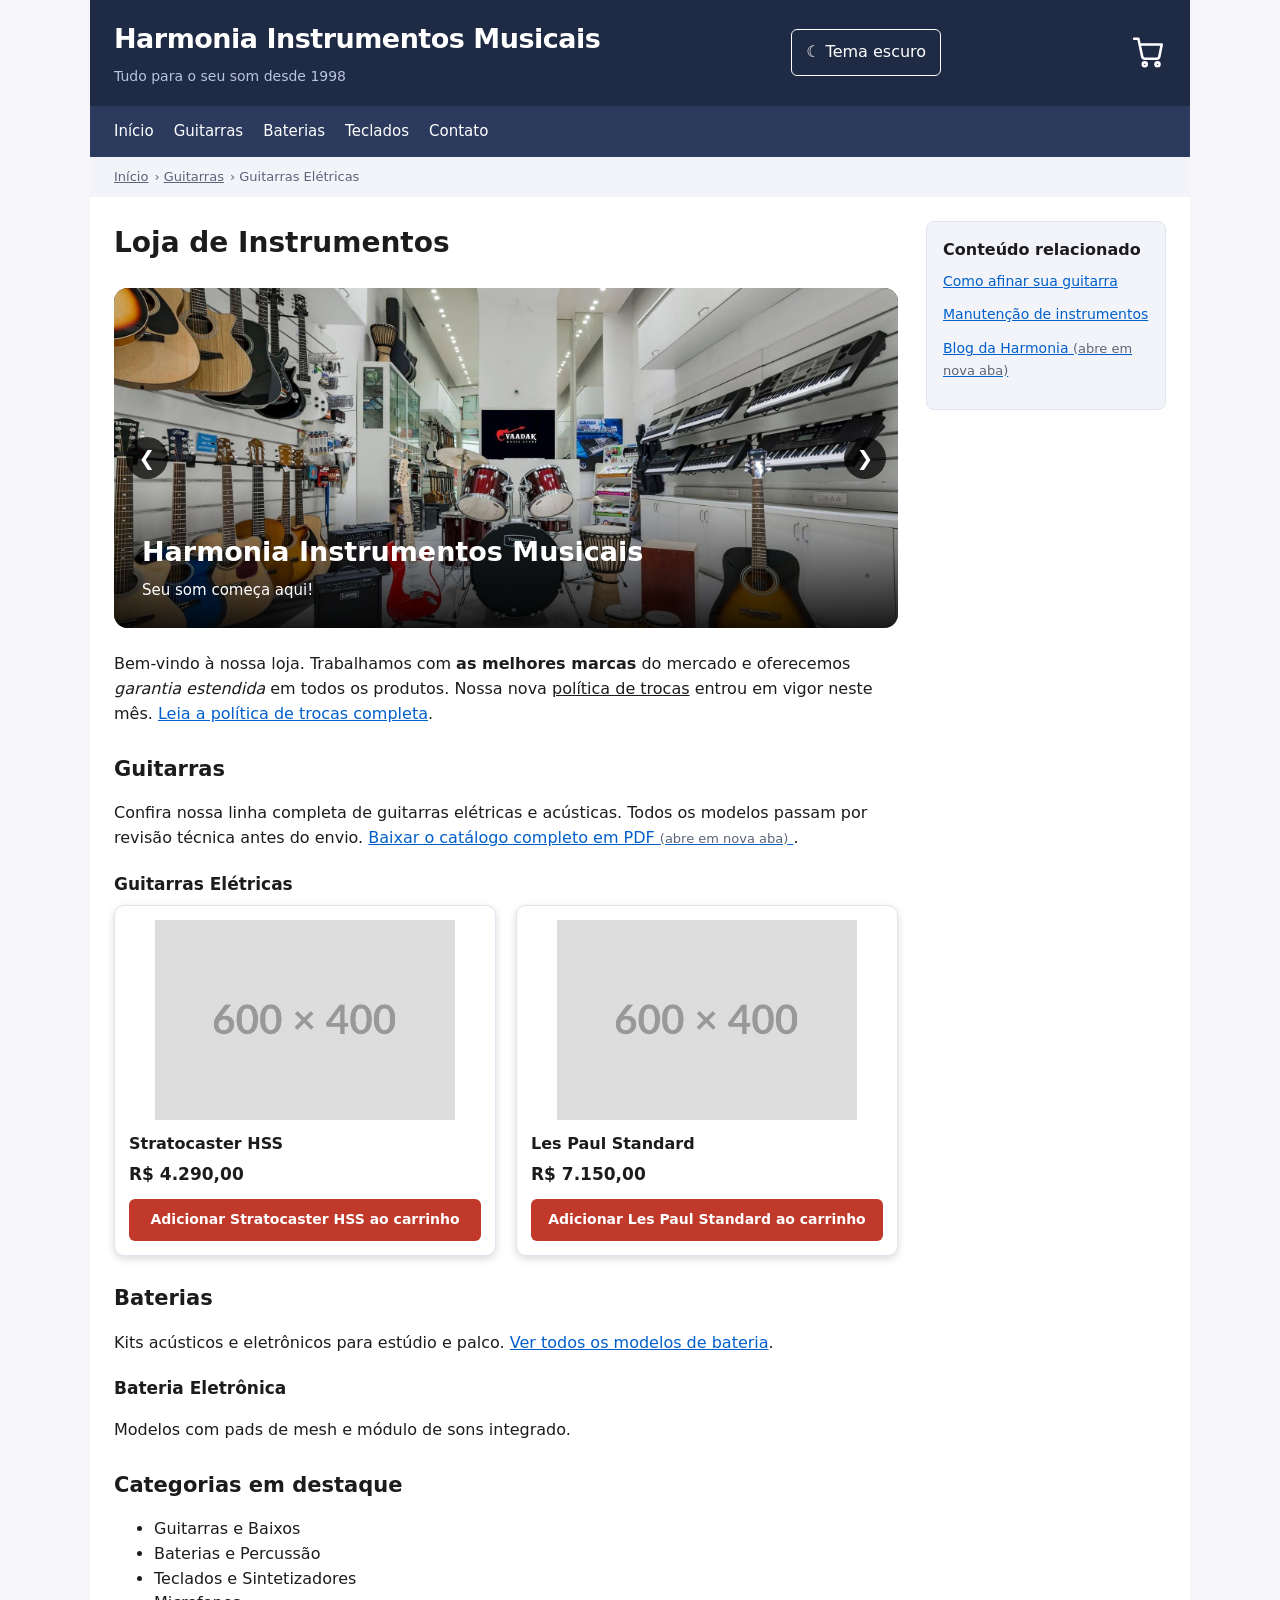
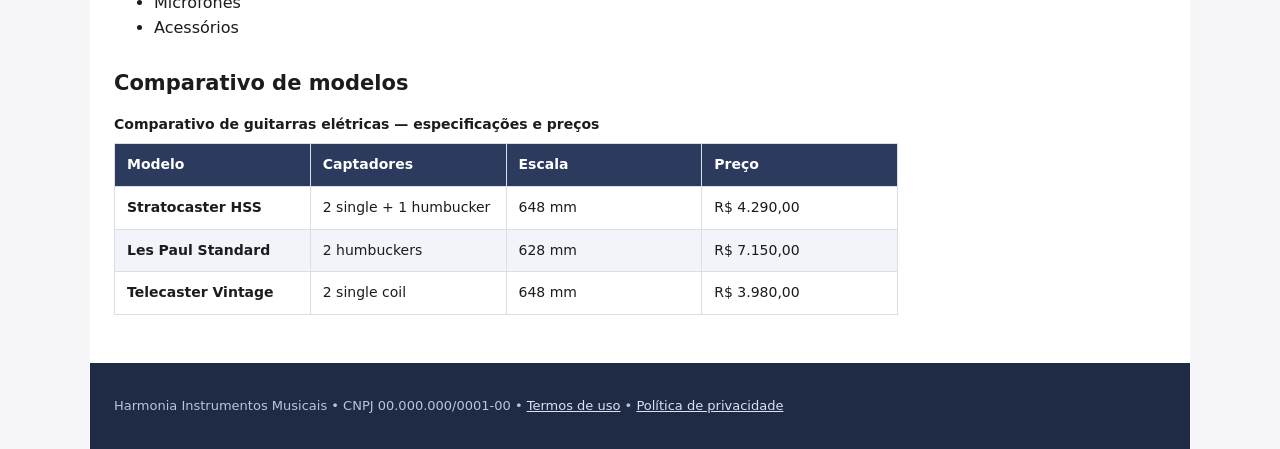
<file: index.html>
<!DOCTYPE html>
<html lang="pt-BR">

<head>
  <meta charset="utf-8">
  <meta name="viewport" content="width=device-width, initial-scale=1">

  <title>Guitarras Elétricas — Harmonia Instrumentos Musicais</title>

  <link rel="stylesheet" href="assets/css/style.css">

  <script src="assets/js/tema.js" defer></script>
  <script src="assets/js/menu.js" defer></script>
  <script src="assets/js/carrossel.js" defer></script>
</head>

<body>

  <a href="#conteudo-principal" class="skip-link">
    Ir para o conteúdo principal
  </a>

  <div class="wrap">

    <header class="principal">

      <button type="button" class="menu-toggle" aria-expanded="false" aria-controls="menu-principal">
        <span class="icone-menu" aria-hidden="true">☰</span>
        <span class="texto-menu">Menu</span>
      </button>

      <div class="identidade-site">
        <p class="nome-site">Harmonia Instrumentos Musicais</p>
        <p class="subtitulo">Tudo para o seu som desde 1998</p>
      </div>

      <button type="button" id="alternar-tema" class="botao-tema" aria-label="Ativar tema escuro" aria-pressed="false">
        ☾ Tema escuro
      </button>

      <a href="carrinho.html" class="link-carrinho">
        <img
          src="data:image/svg+xml,%3Csvg%20xmlns%3D%22http%3A%2F%2Fwww.w3.org%2F2000%2Fsvg%22%20viewBox%3D%220%200%2024%2024%22%20fill%3D%22none%22%20stroke%3D%22%23ffffff%22%20stroke-width%3D%221.8%22%20stroke-linecap%3D%22round%22%20stroke-linejoin%3D%22round%22%3E%3Ccircle%20cx%3D%229%22%20cy%3D%2220%22%20r%3D%221.4%22%2F%3E%3Ccircle%20cx%3D%2218%22%20cy%3D%2220%22%20r%3D%221.4%22%2F%3E%3Cpath%20d%3D%22M1.5%202h3l2.7%2012.4a2%202%200%200%200%202%201.6h8.1a2%202%200%200%200%202-1.6L21%206H6%22%2F%3E%3C%2Fsvg%3E"
          width="34" height="34" alt="Ver carrinho de compras (3 itens)">
      </a>

    </header>

    <nav class="principal" aria-label="Navegação principal">
      <ul id="menu-principal">
        <li><a href="index.html">Início</a></li>
        <li><a href="guitarras.html">Guitarras</a></li>
        <li><a href="baterias.html">Baterias</a></li>
        <li><a href="teclados.html">Teclados</a></li>
        <li><a href="contato.html">Contato</a></li>
      </ul>
    </nav>

    <nav class="trilha" aria-label="Trilha de navegação">
      <ul>
        <li><a href="index.html">Início</a></li>
        <li><a href="guitarras.html">Guitarras</a></li>
        <li aria-current="page">Guitarras Elétricas</li>
      </ul>
    </nav>

    <div class="miolo">

      <main id="conteudo-principal" tabindex="-1">

        <h1>Loja de Instrumentos</h1>

        <!-- Banner rotativo -->
        <section class="banner-rotativo" aria-label="Destaques da loja">

          <div class="banner-item ativo" aria-hidden="false">
            <img src="assets/img/banner-loja.jpg" alt="Conheça a loja Harmonia">

            <div class="banner-texto">
              <h2>Harmonia Instrumentos Musicais</h2>
              <p>Seu som começa aqui!</p>
            </div>
          </div>

          <div class="banner-item" aria-hidden="true">
            <img src="assets/img/banner-guitarras.jpg" alt="Destaque de guitarras">

            <div class="banner-texto">
              <h2>Encontre sua guitarra</h2>
              <p>Modelos para todos os estilos musicais</p>
            </div>
          </div>

          <div class="banner-item" aria-hidden="true">
            <img src="assets/img/banner-baterias.jpg" alt="Destaque de baterias">

            <div class="banner-texto">
              <h2>Sinta o ritmo</h2>
              <p>Baterias para o palco e o estúdio</p>
            </div>
          </div>

          <div class="banner-item" aria-hidden="true">
            <img src="assets/img/banner-teclados.jpg" alt="Destaque de teclados">

            <div class="banner-texto">
              <h2>Explore novas melodias</h2>
              <p>Conheça nossa linha de teclados</p>
            </div>
          </div>

          <div class="controles-banner">
            <button type="button" id="banner-anterior" aria-label="Banner anterior">
              &#10094;
            </button>

            <button type="button" id="banner-proximo" aria-label="Próximo banner">
              &#10095;
            </button>
          </div>

        </section>
        <!-- Fim do banner -->

        <p>
          Bem-vindo à nossa loja. Trabalhamos com
          <strong>as melhores marcas</strong> do mercado e oferecemos
          <em>garantia estendida</em> em todos os produtos.
          Nossa nova <ins>política de trocas</ins> entrou em vigor neste mês.
          <a href="politica.html">Leia a política de trocas completa</a>.
        </p>

        <h2>Guitarras</h2>

        <p>
          Confira nossa linha completa de guitarras elétricas e acústicas.
          Todos os modelos passam por revisão técnica antes do envio.

          <a href="catalogo.pdf" target="_blank" rel="noopener">
            Baixar o catálogo completo em PDF
            <span class="dica">(abre em nova aba)</span>
          </a>.
        </p>

        <h3>Guitarras Elétricas</h3>

        <ul class="lista-produtos">

          <li class="cartao">
            <img class="imagem-produto" src="assets/img/stratocaster.jpg" alt="Guitarra elétrica Stratocaster HSS">

            <h4>Stratocaster HSS</h4>

            <span class="preco">R$ 4.290,00</span>

            <button type="button" class="acao" onclick="adicionarCarrinho(101)">
              Adicionar Stratocaster HSS ao carrinho
            </button>
          </li>

          <li class="cartao">
            <img class="imagem-produto" src="assets/img/les-paul.jpg" alt="Guitarra elétrica Les Paul Standard">

            <h4>Les Paul Standard</h4>

            <span class="preco">R$ 7.150,00</span>

            <button type="button" class="acao" onclick="adicionarCarrinho(102)">
              Adicionar Les Paul Standard ao carrinho
            </button>
          </li>

        </ul>

        <h2>Baterias</h2>

        <p>
          Kits acústicos e eletrônicos para estúdio e palco.
          <a href="baterias.html">Ver todos os modelos de bateria</a>.
        </p>

        <h3>Bateria Eletrônica</h3>

        <p>
          Modelos com pads de mesh e módulo de sons integrado.
        </p>

        <h2>Categorias em destaque</h2>

        <ul>
          <li>Guitarras e Baixos</li>
          <li>Baterias e Percussão</li>
          <li>Teclados e Sintetizadores</li>
          <li>Microfones</li>
          <li>Acessórios</li>
        </ul>

        <h2>Comparativo de modelos</h2>

        <table>
          <caption>
            Comparativo de guitarras elétricas — especificações e preços
          </caption>

          <thead>
            <tr>
              <th scope="col">Modelo</th>
              <th scope="col">Captadores</th>
              <th scope="col">Escala</th>
              <th scope="col">Preço</th>
            </tr>
          </thead>

          <tbody>
            <tr>
              <th scope="row">Stratocaster HSS</th>
              <td>2 single + 1 humbucker</td>
              <td>648 mm</td>
              <td>R$ 4.290,00</td>
            </tr>

            <tr>
              <th scope="row">Les Paul Standard</th>
              <td>2 humbuckers</td>
              <td>628 mm</td>
              <td>R$ 7.150,00</td>
            </tr>

            <tr>
              <th scope="row">Telecaster Vintage</th>
              <td>2 single coil</td>
              <td>648 mm</td>
              <td>R$ 3.980,00</td>
            </tr>
          </tbody>
        </table>

      </main>

      <aside aria-labelledby="titulo-relacionado">
        <h2 id="titulo-relacionado">Conteúdo relacionado</h2>

        <ul>
          <li>
            <a href="afinacao.html">Como afinar sua guitarra</a>
          </li>

          <li>
            <a href="manutencao.html">Manutenção de instrumentos</a>
          </li>

          <li>
            <a href="blog.html" target="_blank" rel="noopener">
              Blog da Harmonia
              <span class="dica">(abre em nova aba)</span>
            </a>
          </li>
        </ul>
      </aside>

    </div>

    <footer class="principal">
      <p>
        Harmonia Instrumentos Musicais &bull;
        CNPJ 00.000.000/0001-00 &bull;
        <a href="termos.html">Termos de uso</a> &bull;
        <a href="privacidade.html">Política de privacidade</a>
      </p>
    </footer>

  </div>

</body>

</html>
</file>
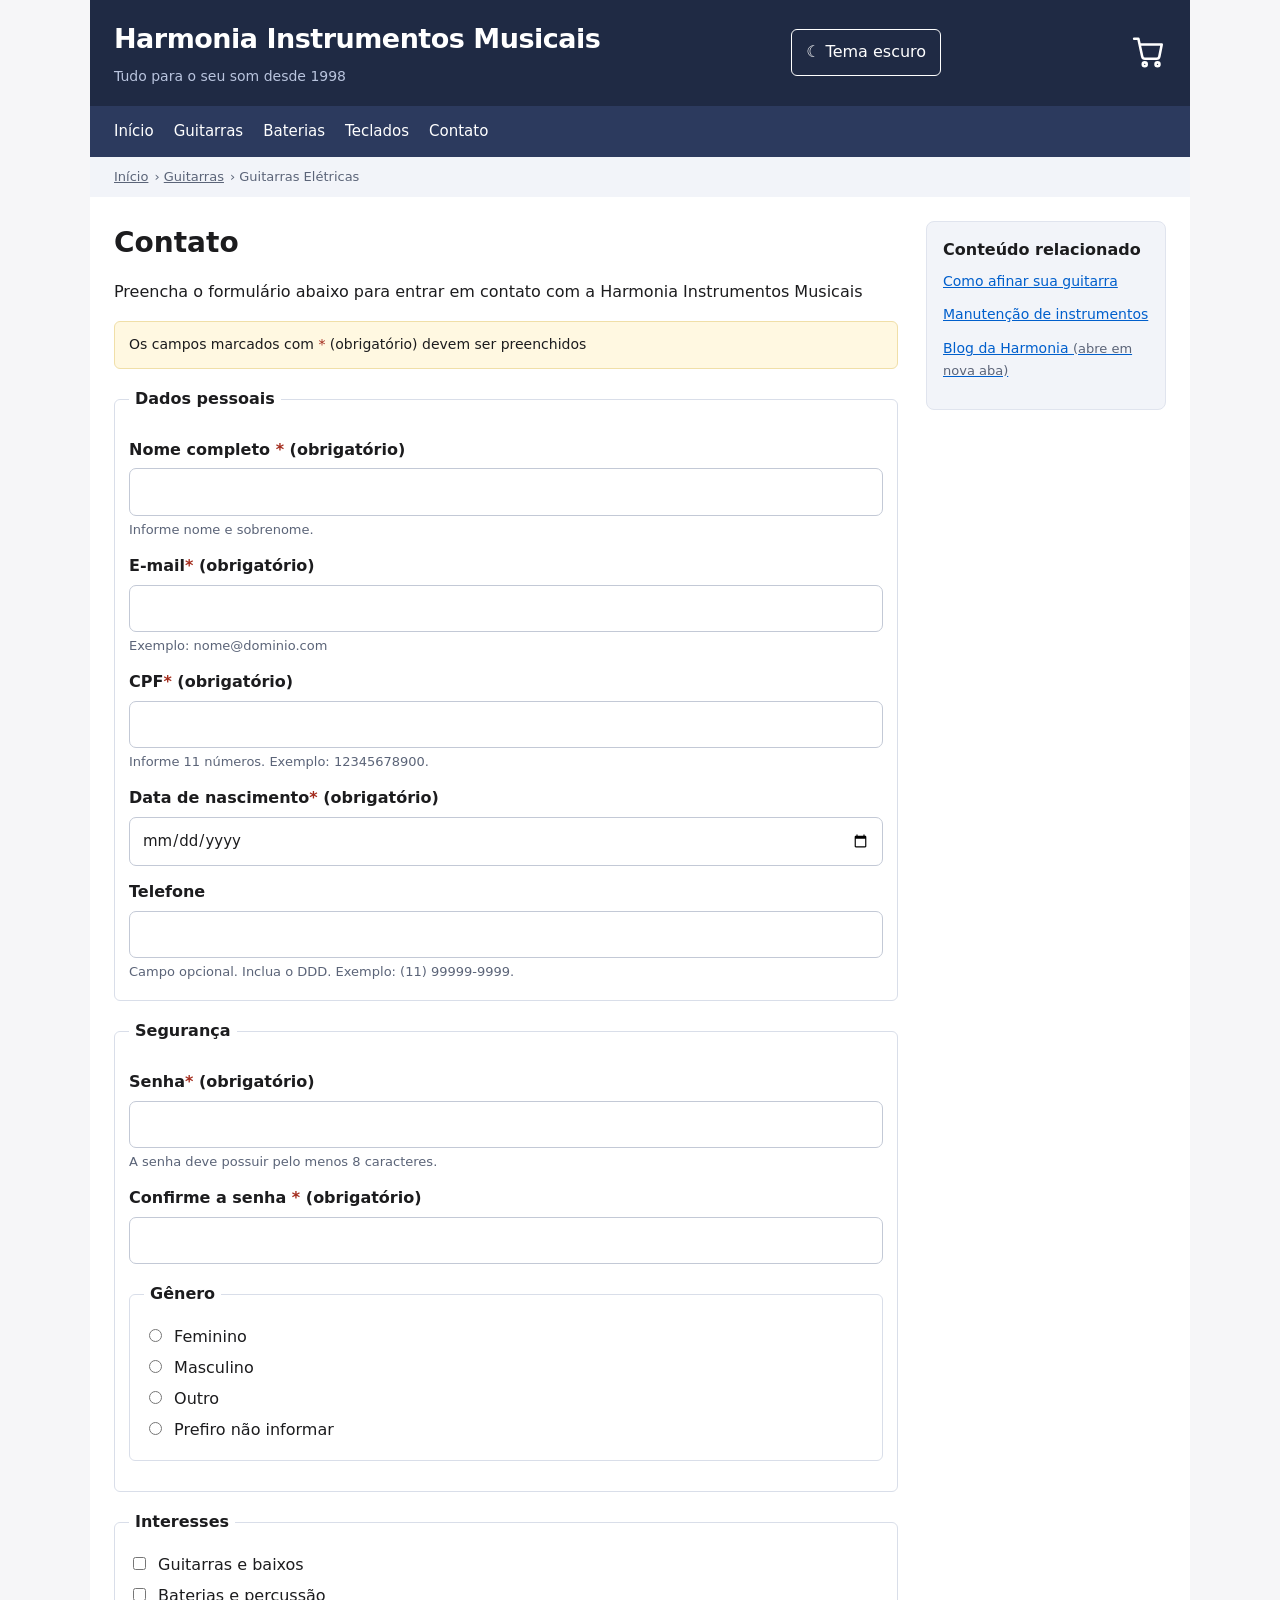
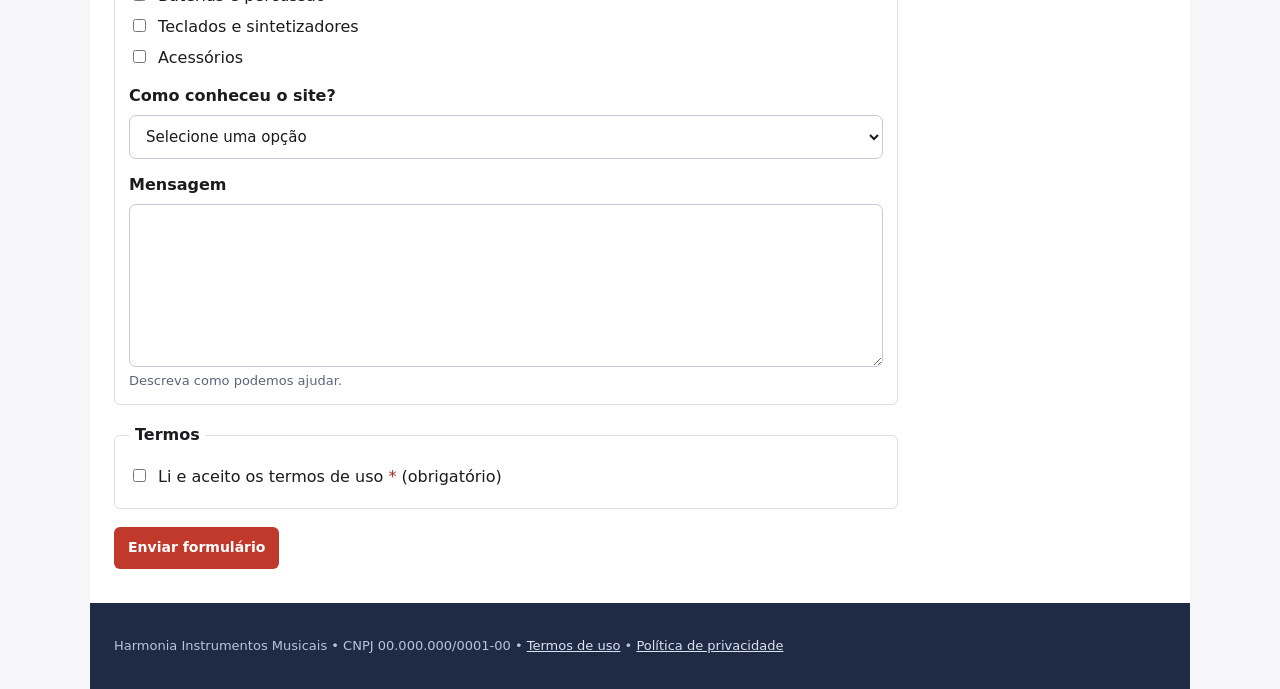
<file: contato.html>
<!DOCTYPE html>
<html lang="pt-BR">

<head>
	<meta charset="utf-8">
	<meta name="viewport" content="width=device-width, initial-scale=1">

	<title>Guitarras Elétricas — Harmonia Instrumentos Musicais</title>

	<link rel="stylesheet" href="assets/css/style.css">

	<script src="assets/js/tema.js" defer></script>
	<script src="assets/js/menu.js" defer></script>
	<script src="assets/js/carrossel.js" defer></script>
</head>

<body>

	<a href="#conteudo-principal" class="skip-link">
		Ir para o conteúdo principal
	</a>

	<div class="wrap">


		<header class="principal">

			<button type="button" class="menu-toggle" aria-expanded="false" aria-controls="menu-principal">
				<span class="icone-menu" aria-hidden="true">☰</span>
				<span class="texto-menu">Menu</span>
			</button>

			<div class="identidade-site">
				<p class="nome-site">Harmonia Instrumentos Musicais</p>
				<p class="subtitulo">Tudo para o seu som desde 1998</p>
			</div>

			<button type="button" id="alternar-tema" class="botao-tema" aria-label="Ativar tema escuro"
				aria-pressed="false">
				☾ Tema escuro
			</button>

			<a href="carrinho.html" class="link-carrinho">
				<img src="data:image/svg+xml,%3Csvg%20xmlns%3D%22http%3A%2F%2Fwww.w3.org%2F2000%2Fsvg%22%20viewBox%3D%220%200%2024%2024%22%20fill%3D%22none%22%20stroke%3D%22%23ffffff%22%20stroke-width%3D%221.8%22%20stroke-linecap%3D%22round%22%20stroke-linejoin%3D%22round%22%3E%3Ccircle%20cx%3D%229%22%20cy%3D%2220%22%20r%3D%221.4%22%2F%3E%3Ccircle%20cx%3D%2218%22%20cy%3D%2220%22%20r%3D%221.4%22%2F%3E%3Cpath%20d%3D%22M1.5%202h3l2.7%2012.4a2%202%200%200%200%202%201.6h8.1a2%202%200%200%200%202-1.6L21%206H6%22%2F%3E%3C%2Fsvg%3E"
					width="34" height="34" alt="Ver carrinho de compras (3 itens)">
			</a>

		</header>

		<nav class="principal" aria-label="Navegação principal">
			<ul id="menu-principal">
				<li><a href="index.html">Início</a></li>
				<li><a href="guitarras.html">Guitarras</a></li>
				<li><a href="baterias.html">Baterias</a></li>
				<li><a href="teclados.html">Teclados</a></li>
				<li><a href="contato.html">Contato</a></li>
			</ul>
		</nav>

		<nav class="trilha" aria-label="Trilha de navegação">
			<ul>
				<li><a href="index.html">Início</a></li>
				<li><a href="guitarras.html">Guitarras</a></li>
				<li aria-current="page">Guitarras Elétricas</li>
			</ul>
		</nav>

		<div class="miolo">

			<main id="conteudo-principal" tabindex="-1">

				<h1>Contato</h1>

				<p>Preencha o formulário abaixo para entrar em contato com a Harmonia Instrumentos Musicais</p>
				<p class="aviso">Os campos marcados com
					<span class="obrigatorio" aria-hidden="true">*</span>
					<span>(obrigatório)</span> devem ser preenchidos
				</p>

				<form id="form-contato" action="#" method="post" novalidate>
					<div id="resumo-erros" class="resumo-erros" role="alert" tabindex="-1" hidden></div>

					<fieldset>
						<legend>Dados pessoais</legend>

						<div class="campo">
							<label for="nome"> Nome completo <span class="obrigatorio" aria-hidden="true">*</span>
								<span class="sr-only">(obrigatório)</span>
							</label>
							<input type="text" id="nome" name="nome" required autocomplete="name"
								aria-describedby="dica-nome erro-nome">
							<p class="dica" id="dica-nome">Informe nome e sobrenome. </p>
							<p class="erro" id="erro-nome"></p>
						</div>

						<div class="campo">
							<label for="email">E-mail<span class="obrigatorio" aria-hidden="true">*</span>
								<span class="sr-only">(obrigatório)</span>
							</label>
							<input type="email" id="email" name="email" required autocomplete="email"
								aria-describedby="dica-email erro-email">
							<p class="dica" id="dica-email">Exemplo: nome@dominio.com</p>
							<p class="erro" id="erro-email"></p>
						</div>

						<div class="campo">
							<label for="cpf">CPF<span class="obrigatorio" aria-hidden="true">*</span>
								<span class="sr-only">(obrigatório)</span>
							</label>
							<input type="text" id="cpf" name="cpf" required inputmode="numeric" autocomplete="off"
								aria-describedby="dica-cpf erro-cpf">
							<p class="dica" id="dica-cpf">Informe 11 números. Exemplo: 12345678900.</p>
							<p class="erro" id="erro-cpf"></p>
						</div>

						<div class="campo">
							<label for="nascimento">Data de nascimento<span class="obrigatorio"
									aria-hidden="true">*</span>
								<span class="sr-only">(obrigatório)</span>
							</label>
							<input type="date" id="nascimento" name="nascimento" required autocomplete="bday"
								aria-describedby="erro-nascimento">
							<p class="erro" id="erro-nascimento"></p>
						</div>

						<div class="campo">
							<label for="telefone">Telefone</label>
							<input type="tel" id="telefone" name="telefone" autocomplete="tel"
								aria-describedby="dica-telefone erro-telefone">
							<p class="dica" id="dica-telefone"> Campo opcional. Inclua o DDD. Exemplo: (11) 99999-9999.
							</p>
							<p class="erro" id="erro-telefone"></p>
						</div>
					</fieldset>

					<fieldset>
						<legend>Segurança</legend>
						<div class="campo">
							<label for="senha"> Senha<span class="obrigatorio" aria-hidden="true">*</span>
								<span class="sr-only">(obrigatório)</span>
							</label>
							<input type="password" id="senha" name="senha" required minlength="8"
								autocomplete="new-password" aria-describedby="requisitos-senha erro-senha">
							<div class="dica" id="requisitos-senha">A senha deve possuir pelo menos 8 caracteres.</div>
							<p class="erro" id="erro-senha"></p>
						</div>

						<div class="campo">
							<label for="confirmar-senha">Confirme a senha
								<span class="obrigatorio" aria-hidden="true">*</span>
								<span class="sr-only">(obrigatório)</span>
							</label>
							<input type="password" id="confirmar-senha" name="confirmar-senha" required
								autocomplete="new-password" aria-describedby="erro-confirmar-senha">
							<p class="erro" id="erro-confirmar-senha"></p>
						</div>

						<fieldset>
							<legend>Gênero</legend>

							<div class="opcao">
								<input type="radio" id="genero-feminino" name="genero" value="feminino">
								<label for="genero-feminino">Feminino</label>
							</div>

							<div class="opcao">
								<input type="radio" id="genero-masculino" name="genero" value="masculino">
								<label for="genero-masculino">Masculino</label>
							</div>

							<div class="opcao">
								<input type="radio" id="genero-outro" name="genero" value="outro">
								<label for="genero-outro">Outro</label>
							</div>

							<div class="opcao">
								<input type="radio" id="genero-nao-informar" name="genero" value="nao-informar">
								<label for="genero-nao-informar">Prefiro não informar</label>
							</div>
						</fieldset>

					</fieldset>

					<fieldset>
						<legend>Interesses</legend>

						<div class="opcao">
							<input type="checkbox" id="interesse-guitarras" name="interesses" value="guitarras">
							<label for="interesse-guitarras">
								Guitarras e baixos
							</label>
						</div>

						<div class="opcao">
							<input type="checkbox" id="interesse-baterias" name="interesses" value="baterias">
							<label for="interesse-baterias">
								Baterias e percussão
							</label>
						</div>

						<div class="opcao">
							<input type="checkbox" id="interesse-teclados" name="interesses" value="teclados">
							<label for="interesse-teclados">
								Teclados e sintetizadores
							</label>
						</div>

						<div class="opcao">
							<input type="checkbox" id="interesse-acessorios" name="interesses" value="acessorios">
							<label for="interesse-acessorios">
								Acessórios
							</label>
						</div>

						<div class="campo">
							<label for="origem">
								Como conheceu o site?
							</label>

							<select id="origem" name="origem">
								<option value="">Selecione uma opção</option>
								<option value="google">Google</option>
								<option value="instagram">Instagram</option>
								<option value="youtube">YouTube</option>
								<option value="indicacao">Indicação de outra pessoa</option>
								<option value="outro">Outro</option>
							</select>
						</div>
						<div class="campo"> <label for="mensagem">Mensagem </label>

							<textarea id="mensagem" name="mensagem" rows="6"
								aria-describedby="dica-mensagem"></textarea>

							<p class="dica" id="dica-mensagem"> Descreva como podemos ajudar.</p>
						</div>

					</fieldset>
					<fieldset>
						<legend>Termos</legend>
						<div class="opcao">
							<input type="checkbox" id="aceite" name="aceite" required aria-describedby="erro-aceite">
							<label for="aceite">Li e aceito os termos de uso
								<span class="obrigatorio" aria-hidden="true">*</span>
								<span class="sr-only">(obrigatório)</span>
							</label>
						</div>
						<p class="erro" id="erro-aceite"></p>
					</fieldset>

					<div class="honeypot" aria-hidden="true">
						<label for="website">Website</label>
						<input type="text" id="website" name="website" tabindex="-1" autocomplete="off">
					</div>
					<button type="submit" class="acao">Enviar formulário</button>
				</form>

			</main>

			<aside aria-labelledby="titulo-relacionado">
				<h2 id="titulo-relacionado">Conteúdo relacionado</h2>
				<ul>
					<li><a href="afinacao.html">Como afinar sua guitarra</a></li>
					<li><a href="manutencao.html">Manutenção de instrumentos</a></li>
					<li>
						<a href="blog.html" target="_blank" rel="noopener">
							Blog da Harmonia <span class="dica">(abre em nova aba)</span>
						</a>
					</li>
				</ul>
			</aside>

		</div>

		<footer class="principal">
			<p>
				Harmonia Instrumentos Musicais &bull; CNPJ 00.000.000/0001-00 &bull;
				<a href="termos.html">Termos de uso</a> &bull;
				<a href="privacidade.html">Política de privacidade</a>
			</p>
		</footer>

	</div>
	<script src="assets/js/contato.js"></script>
</body>

</html>
</file>
<file: assets/css/style.css>
* {
  box-sizing: border-box;
}

:root {
  color-scheme: light;

  --cor-fundo: #f6f6f8;
  --cor-superficie: #ffffff;
  --cor-texto: #1c1c1e;

  --cor-header: #1f2a44;
  --cor-nav: #2c3a5e;
  --cor-texto-header: #ffffff;
  --cor-subtitulo: #b9c4de;

  --cor-link: #005fcc;
  --cor-link-header: #ffffff;
  --cor-link-footer: #dbe2f2;
  --cor-link-trilha: #5b6478;

  --cor-card: #ffffff;
  --cor-borda: #d9dee9;
  --cor-borda-card: #e0e4ee;
  --cor-sombra: rgba(0, 0, 0, 0.15);

  --cor-aside-fundo: #f2f4f9;
  --cor-aside-borda: #e0e4ee;

  --cor-tabela-header: #2c3a5e;
  --cor-tabela-header-texto: #ffffff;
  --cor-tabela-linha: #ffffff;
  --cor-tabela-linha-alternada: #f2f4f9;

  --cor-input-fundo: #ffffff;
  --cor-input-borda: #c3c9d6;
  --cor-input-texto: #1c1c1e;

  --cor-botao: #c0392b;
  --cor-botao-texto: #ffffff;
  --cor-botao-primario: #0150ba;
  --cor-botao-primario-hover: #267bdc;

  --cor-dica: #5b6478;
  --cor-erro: #a32b1c;
  --cor-obrigatorio: #a32b1c;

  --cor-fieldset-borda: #d9dee9;

  --cor-aviso-fundo: #fff8e1;
  --cor-aviso-borda: #f0dfa8;
  --cor-aviso-texto: #1c1c1e;

  --cor-skip-fundo: #ffffff;
  --cor-skip-texto: #000000;
  --cor-skip-borda: #000000;
}

:root[data-tema="escuro"] {
  color-scheme: dark;

  --cor-fundo: #121212;
  --cor-superficie: #1e1e1e;
  --cor-texto: #f5f5f5;

  --cor-header: #111827;
  --cor-nav: #1f2937;
  --cor-texto-header: #ffffff;
  --cor-subtitulo: #c5cee3;

  --cor-link: #8ab4f8;
  --cor-link-header: #ffffff;
  --cor-link-footer: #dbe2f2;
  --cor-link-trilha: #c4c9d4;

  --cor-card: #262626;
  --cor-borda: #555555;
  --cor-borda-card: #4b4b4b;
  --cor-sombra: rgba(0, 0, 0, 0.45);

  --cor-aside-fundo: #24272d;
  --cor-aside-borda: #4b4f57;

  --cor-tabela-header: #1f2937;
  --cor-tabela-header-texto: #ffffff;
  --cor-tabela-linha: #1e1e1e;
  --cor-tabela-linha-alternada: #262626;

  --cor-input-fundo: #242424;
  --cor-input-borda: #666666;
  --cor-input-texto: #f5f5f5;

  --cor-dica: #c4c9d4;
  --cor-erro: #ff8a7a;
  --cor-obrigatorio: #ff8a7a;

  --cor-fieldset-borda: #555555;

  --cor-aviso-fundo: #332d18;
  --cor-aviso-borda: #665b2c;
  --cor-aviso-texto: #f5f5f5;

  --cor-skip-fundo: #1e1e1e;
  --cor-skip-texto: #ffffff;
  --cor-skip-borda: #ffffff;
}

/* Configurações gerais e proteção contra overflow */

html {
  width: 100%;
  max-width: 100%;
  overflow-wrap: break-word;
}

body {
  width: 100%;
  max-width: 100%;
  margin: 0;
  font-family: system-ui, "Segoe UI", Arial, sans-serif;
  color: var(--cor-texto);
  background: var(--cor-fundo);
  line-height: 1.55;
}

img {
  display: block;
  max-width: 100%;
  height: auto;
}

button,
input,
textarea,
select {
  max-width: 100%;
  font: inherit;
}

.wrap {
  width: 100%;
  max-width: 1100px;
  min-height: 100vh;
  margin: 0 auto;
  background: var(--cor-superficie);
}


.wrap {
  width: 100%;
  max-width: 1100px;
  min-height: 100vh;
  margin: 0 auto;
  background: var(--cor-superficie);
}


/* Cabeçalho */

header.principal {
  background: var(--cor-header);
  color: var(--cor-texto-header);
  padding: 18px 24px;
  display: flex;
  justify-content: space-between;
  align-items: center;
  gap: 16px;
  flex-wrap: wrap;
}

header.principal>div {
  min-width: 0;
}

header.principal a {
  color: var(--cor-link-header);
  display: inline-flex;
  align-items: center;
  flex-shrink: 0;
}

header.principal a img {
  width: 34px;
  height: 34px;
}

.nome-site {
  font-size: 27px;
  font-weight: 800;
  letter-spacing: -0.5px;
  margin: 0 0 6px;
  overflow-wrap: anywhere;
}

.subtitulo {
  color: var(--cor-subtitulo);
  font-size: 14px;
  margin: 0;
}

.botao-tema {
  flex-shrink: 0;
  background: transparent;
  color: var(--cor-texto-header);
  border: 1px solid rgba(255, 255, 255, 0.55);
  border-radius: 7px;
  padding: 9px 12px;
  cursor: pointer;
  font-size: 13px;
}

.botao-tema:hover {
  background: rgba(255, 255, 255, 0.12);
}

/* Navegação principal */

nav.principal {
  background: var(--cor-nav);
  padding: 10px 24px;
}

nav.principal ul {
  list-style: none;
  margin: 0;
  padding: 0;
  display: flex;
  flex-wrap: wrap;
  gap: 20px;
}

nav.principal a {
  color: var(--cor-link-header);
  text-decoration: none;
  font-size: 15px;
  display: inline-block;
  padding: 4px 0;
}

nav.principal a:hover,
nav.principal a:focus-visible {
  text-decoration: underline;
}

/* Trilha de navegação */

nav.trilha {
  padding: 10px 24px;
  font-size: 13px;
  color: var(--cor-link-trilha);
  background: var(--cor-aside-fundo);
}

nav.trilha ul {
  list-style: none;
  margin: 0;
  padding: 0;
  display: flex;
  flex-wrap: wrap;
  gap: 6px;
}

nav.trilha li+li::before {
  content: "› ";
}

nav.trilha a {
  color: var(--cor-link-trilha);
}

/* Links e acessibilidade */

a {
  color: var(--cor-link);
  overflow-wrap: anywhere;
}

a:focus-visible,
button:focus-visible,
input:focus-visible {
  outline: 3px solid var(--cor-link);
  outline-offset: 3px;
}

.skip-link {
  position: absolute;
  left: -99999px;
  top: 10px;
}

.skip-link:focus {
  left: 10px;
  background: var(--cor-skip-fundo);
  color: var(--cor-skip-texto);
  padding: 10px 16px;
  z-index: 1000;
  border: 2px solid var(--cor-skip-borda);
}

/* Conteúdo principal */

.miolo {
  display: flex;
  gap: 28px;
  padding: 24px;
  align-items: flex-start;
  min-width: 0;
}

main {
  flex: 1 1 0;
  min-width: 0;
  max-width: 100%;
}

main h1 {
  font-size: 28px;
  margin: 0 0 16px;
  overflow-wrap: anywhere;
}

main h2 {
  font-size: 21px;
  margin: 26px 0 10px;
  overflow-wrap: anywhere;
}

main h3 {
  font-size: 17px;
  margin: 20px 0 8px;
  overflow-wrap: anywhere;
}

/* Banner rotativo */

.banner-rotativo {
  position: relative;
  width: 100%;
  max-width: 100%;
  height: 340px;
  overflow: hidden;
  border-radius: 14px;
  margin: 24px 0;
  background: #1c1c1e;
  isolation: isolate;
}

.banner-item {
  display: none;
  position: absolute;
  inset: 0;
  width: 100%;
  height: 100%;
  overflow: hidden;
}

.banner-item.ativo {
  display: block;
  animation: entrada-banner 0.5s ease;
}

.banner-item img {
  width: 100%;
  max-width: 100%;
  height: 100%;
  display: block;
  object-fit: cover;
  object-position: center;
}

.banner-texto {
  position: absolute;
  inset: auto 0 0;
  max-width: 100%;
  padding: 42px 28px 26px;
  color: #ffffff;
  background: linear-gradient(transparent,
      rgba(0, 0, 0, 0.88));
  overflow-wrap: anywhere;
}

.banner-texto h2 {
  margin: 0 0 6px;
  font-size: 27px;
  color: #ffffff;
}

.banner-texto p {
  margin: 0;
  font-size: 15px;
}

.controles-banner {
  position: absolute;
  inset: 50% 12px auto;
  display: flex;
  justify-content: space-between;
  gap: 8px;
  transform: translateY(-50%);
  pointer-events: none;
}

.controles-banner button {
  pointer-events: auto;
  flex-shrink: 0;
  border: 0;
  border-radius: 50%;
  width: 42px;
  height: 42px;
  padding: 0;
  background: rgba(0, 0, 0, 0.72);
  color: #ffffff;
  font-size: 20px;
  cursor: pointer;
}

.controles-banner button:hover {
  background: #c0392b;
}

/* Conteúdo relacionado */

aside {
  flex: 0 0 240px;
  min-width: 0;
  max-width: 100%;
  background: var(--cor-aside-fundo);
  border: 1px solid var(--cor-aside-borda);
  padding: 16px;
  border-radius: 8px;
  font-size: 14px;
}

aside h2 {
  font-size: 16px;
  margin: 0 0 8px;
  overflow-wrap: anywhere;
}

aside ul {
  list-style: none;
  margin: 0;
  padding: 0;
}

aside li {
  margin-bottom: 12px;
}

/* Cards de produtos */

.lista-produtos {
  list-style: none;
  padding: 0;
  margin: 0;
  width: 100%;
  max-width: 100%;
  display: flex;
  flex-wrap: wrap;
  gap: 20px;
}

.cartao {
  box-sizing: border-box;
  flex: 1 1 240px;
  min-width: 0;
  max-width: 100%;
  background: var(--cor-card);
  border: 1px solid var(--cor-borda-card);
  border-radius: 10px;
  padding: 14px;
  margin: 0;
  box-shadow: 0 3px 8px var(--cor-sombra);
  display: flex;
  flex-direction: column;
  transition: transform 0.25s ease, box-shadow 0.25s ease;
}

.cartao:hover {
  transform: translateY(-4px);
  box-shadow: 0 8px 18px var(--cor-sombra);
}

.imagem-produto {
  display: block;
  width: 100%;
  max-width: 100%;
  height: 200px;
  object-fit: contain;
  object-position: center;
  margin-bottom: 12px;
  border-radius: 6px;
}

.cartao h4 {
  margin: 0 0 4px;
  font-size: 16px;
  overflow-wrap: anywhere;
}

.preco {
  display: block;
  margin-bottom: 12px;
  font-weight: 700;
  font-size: 17px;
}

.cartao .acao {
  margin-top: auto;
  overflow-wrap: anywhere;
}

/* Botões */

button.acao {
  max-width: 100%;
  background: var(--cor-botao);
  color: var(--cor-botao-texto);
  padding: 10px 14px;
  border: none;
  border-radius: 6px;
  cursor: pointer;
  font-weight: 600;
  font-size: 14px;
  font-family: inherit;
}

button.acao:hover {
  filter: brightness(0.92);
}

/* Tabela responsiva */

.tabela-responsiva {
  width: 100%;
  max-width: 100%;
  overflow-x: auto;
  margin: 14px 0;
  -webkit-overflow-scrolling: touch;
}

table {
  border-collapse: collapse;
  width: 100%;
  max-width: 100%;
  margin: 14px 0;
  font-size: 14px;
  table-layout: fixed;
}

caption {
  text-align: left;
  font-weight: 700;
  padding-bottom: 8px;
}

th,
td {
  border: 1px solid var(--cor-borda);
  padding: 10px 12px;
  text-align: left;
  overflow-wrap: anywhere;
  word-break: normal;
}

thead th {
  background: var(--cor-tabela-header);
  color: var(--cor-tabela-header-texto);
  font-weight: 700;
}

tbody th[scope="row"] {
  background: var(--cor-tabela-linha);
  color: var(--cor-texto);
  font-weight: 700;
}

tbody td {
  background: var(--cor-tabela-linha);
  color: var(--cor-texto);
}

tbody tr:nth-child(even) th[scope="row"],
tbody tr:nth-child(even) td {
  background: var(--cor-tabela-linha-alternada);
}

/* Formulário */

form {
  width: 100%;
  max-width: 100%;
  min-width: 0;
}

label {
  display: block;
  font-weight: 600;
  margin: 14px 0 6px;
}

input[type="text"],
input[type="tel"],
input[type="email"],
input[type="password"] {
  display: block;
  width: 100%;
  max-width: 100%;
  min-width: 0;
  padding: 10px;
  background: var(--cor-input-fundo);
  color: var(--cor-input-texto);
  border: 1px solid var(--cor-input-borda);
  border-radius: 5px;
  font-size: 14px;
}

.dica {
  font-size: 13px;
  color: var(--cor-dica);
  margin: 4px 0 0;
}

.erro {
  color: var(--cor-erro);
  font-size: 13px;
  margin: 6px 0 0;
  font-weight: 600;
}

input[aria-invalid="true"] {
  border-color: var(--cor-erro);
  border-width: 2px;
}

fieldset {
  min-width: 0;
  max-width: 100%;
  border: 1px solid var(--cor-fieldset-borda);
  border-radius: 6px;
  margin: 18px 0;
  padding: 12px 14px;
}

legend {
  max-width: 100%;
  font-weight: 600;
  padding: 0 6px;
  overflow-wrap: anywhere;
}

.opcao {
  margin: 6px 0;
}

.opcao input {
  accent-color: var(--cor-botao);
}

.opcao label {
  display: inline;
  font-weight: 400;
  margin: 0 0 0 4px;
}

/* Avisos */

.aviso {
  background: var(--cor-aviso-fundo);
  border: 1px solid var(--cor-aviso-borda);
  color: var(--cor-aviso-texto);
  padding: 12px 14px;
  border-radius: 6px;
  font-size: 14px;
  overflow-wrap: anywhere;
}

.obrigatorio {
  color: var(--cor-obrigatorio);
}

/* Rodapé */

footer.principal {
  background: var(--cor-header);
  color: var(--cor-subtitulo);
  padding: 20px 24px;
  font-size: 13px;
  margin-top: 10px;
  overflow-wrap: anywhere;
}

footer.principal a {
  color: var(--cor-link-footer);
}

/* Animações */

@keyframes entrada-banner {
  from {
    opacity: 0.5;
  }

  to {
    opacity: 1;
  }
}

/* Responsividade para tablets e celulares */

@media (max-width: 760px) {
  .miolo {
    flex-direction: column;
    gap: 24px;
    padding: 16px;
  }

  main,
  aside {
    width: 100%;
    max-width: 100%;
  }

  aside {
    flex: 1 1 auto;
  }

  header.principal {
    flex-wrap: wrap;
    padding: 16px;
  }

  .nome-site {
    font-size: 23px;
  }

  nav.principal {
    padding: 10px 16px;
  }

  .lista-produtos {
    flex-direction: column;
  }

  .cartao {
    flex: 1 1 auto;
    width: 100%;
    max-width: 100%;
  }

  .banner-rotativo {
    height: 260px;
  }

  .banner-texto {
    padding: 32px 18px 18px;
  }

  .banner-texto h2 {
    font-size: 21px;
  }

  .banner-texto p {
    font-size: 14px;
  }

  .imagem-produto {
    height: 220px;
  }

  .tabela-responsiva {
    overflow-x: auto;
  }

  table {
    font-size: 12px;
  }

  th,
  td {
    padding: 7px;
  }
}

/* Celulares estreitos */

@media (max-width: 420px) {
  .nome-site {
    font-size: 20px;
  }

  .miolo {
    padding: 12px;
  }

  header.principal {
    padding: 12px;
    gap: 12px;
  }

  nav.principal,
  nav.trilha {
    padding-left: 12px;
    padding-right: 12px;
  }

  .banner-rotativo {
    height: 220px;
    border-radius: 8px;
  }

  .banner-texto {
    padding: 28px 14px 14px;
  }

  .banner-texto h2 {
    font-size: 18px;
  }

  .banner-texto p {
    font-size: 13px;
  }

  .controles-banner {
    inset-inline: 8px;
  }

  .controles-banner button {
    width: 36px;
    height: 36px;
  }

  .cartao {
    padding: 10px;
  }

  .imagem-produto {
    height: 190px;
  }

  footer.principal {
    padding: 16px 12px;
  }
}

/* Preferência por movimento reduzido */

@media (prefers-reduced-motion: reduce) {

  *,
  *::before,
  *::after {
    animation-duration: 0.01ms !important;
    animation-iteration-count: 1 !important;
    transition-duration: 0.01ms !important;
    scroll-behavior: auto !important;
  }

  .cartao:hover {
    transform: none;
  }
}

/* Campos de preenchimento e seleção */
input[type="text"],
input[type="email"],
input[type="password"],
input[type="tel"],
input[type="date"],
select,
textarea {
  display: block;
  width: 100%;
  box-sizing: border-box;
  padding: 11px 12px;
  margin-top: 5px;
  background-color: var(--cor-input-fundo);
  color: var(--cor-input-texto);
  border: 1px solid var(--cor-input-borda);
  border-radius: 7px;
  font-family: inherit;
  font-size: 15px;
  transition: border-color 0.2s ease, box-shadow 0.2s ease;
}

/* Destaque dos campos durante a navegação */
input:focus,
select:focus,
textarea:focus {
  border-color: var(--cor-link);
}

/* Indicador de foco acessível para teclado */
a:focus-visible,
button:focus-visible,
input:focus-visible,
select:focus-visible,
textarea:focus-visible {
  outline: 3px solid var(--cor-link);
  outline-offset: 3px;
  border-radius: 4px;
}

/* Área de resumo das mensagens de erro */
.resumo-erros {
  border: 1px solid var(--cor-erro);
  border-left-width: 5px;
  padding: 18px;
  margin: 20px 0;
  border-radius: 8px;
  background-color: var(--cor-input-fundo);
}

/* Título do resumo */
.resumo-erros h2 {
  margin-top: 0;
  margin-bottom: 12px;
  font-size: 19px;
}

/* Lista de erros */
.resumo-erros ul {
  padding-left: 22px;
  margin-bottom: 0;
}

.resumo-erros li {
  margin: 8px 0;
}

/* Links para acessar os campos com problemas */
.resumo-erros a {
  color: var(--cor-erro);
  font-weight: 600;
  text-decoration: underline;
  text-underline-offset: 3px;
}

/* Campo oculto para ajudar a detectar spam */
.honeypot {
  position: absolute;
  width: 1px;
  height: 1px;
  padding: 0;
  margin: -1px;
  overflow: hidden;
  clip-path: inset(50%);
  white-space: nowrap;
  border: 0;
}

/* Identificação visual dos campos inválidos */
input[aria-invalid="true"],
select[aria-invalid="true"],
textarea[aria-invalid="true"] {
  border: 2px solid var(--cor-erro);
}

/* Mensagens de erro próximas aos campos */
.erro {
  color: var(--cor-erro);
  font-size: 14px;
  margin: 6px 0 0;
}

/* Ajuste para telas pequenas */
@media (max-width: 600px) {

  input[type="text"],
  input[type="email"],
  input[type="password"],
  input[type="tel"],
  input[type="date"],
  select,
  textarea {
    padding: 12px;
    font-size: 16px;
  }

  .resumo-erros {
    padding: 14px;
  }
}

/* Respeita a preferência por movimento reduzido */
@media (prefers-reduced-motion: reduce) {

  input,
  select,
  textarea {
    transition: none;
  }
}


/* Botão de alternância de tema */
.botao-tema {
  padding: 10px 14px;
  border: 1px solid currentColor;
  border-radius: 6px;
  background: transparent;
  color: inherit;
  font: inherit;
  cursor: pointer;
}

.botao-tema:hover {
  opacity: 0.85;
}

.botao-tema:focus-visible {
  outline: 3px solid #e6a23c;
  outline-offset: 3px;
}

/* Tema escuro */
body.tema-escuro {
  background-color: #181818;
  color: #f1f1f1;
}

body.tema-escuro .wrap {
  background-color: #242424;
  color: #f1f1f1;
}

body.tema-escuro header.principal,
body.tema-escuro nav.principal,
body.tema-escuro footer.principal {
  background-color: #111827;
  color: #ffffff;
}

body.tema-escuro a {
  color: #8ecbff;
}

body.tema-escuro a:visited {
  color: #d0b7ff;
}

body.tema-escuro input,
body.tema-escuro select,
body.tema-escuro textarea {
  background-color: #303030;
  color: #ffffff;
  border-color: #777777;
}

body.tema-escuro input::placeholder,
body.tema-escuro textarea::placeholder {
  color: #cccccc;
}

body.tema-escuro fieldset {
  border-color: #666666;
}

body.tema-escuro .dica {
  color: #cccccc;
}

body.tema-escuro .erro {
  color: #ff9999;
}

body.tema-escuro .aviso {
  color: #f1f1f1;
}

body.tema-escuro .botao-tema {
  color: #ffffff;
  border-color: #ffffff;
}

/* Evita que imagens ultrapassem os limites da tela */

img,
video,
iframe {
  max-width: 100%;
}


/* Botão do menu mobile */

.menu-toggle {
  display: none;
  align-items: center;
  gap: 8px;
  padding: 9px 12px;
  border: 1px solid var(--cor-link-header);
  border-radius: 6px;
  background: transparent;
  color: var(--cor-link-header);
  font-size: 15px;
  cursor: pointer;
}

/* Menu expansível em telas menores */

@media (max-width: 760px) {

  .menu-toggle {
    display: inline-flex;
  }

  nav.principal ul {
    display: none;
    flex-direction: column;
    gap: 4px;
    padding-top: 10px;
  }

  nav.principal.menu-aberto ul {
    display: flex;
  }

  nav.principal ul a {
    display: flex;
    align-items: center;
    min-height: 44px;
    padding: 8px;
  }

}

/* Organização do cabeçalho mobile */

@media (max-width: 760px) {

  header.principal {
    display: flex !important;
    flex-direction: row !important;
    flex-wrap: wrap !important;
    align-items: center;
    justify-content: space-between;
    gap: 12px;
    padding: 16px;
    position: relative;
  }

  header.principal .identidade-site {
    display: block !important;
    flex: 0 0 100%;
    width: 100%;
    text-align: center;
    order: -1;
  }

  header.principal .nome-site {
    font-size: 23px;
    margin: 0;
    line-height: 1.3;
  }

  header.principal .subtitulo {
    display: block;
    font-size: 13px;
    margin-top: 4px;
  }

  header.principal .menu-toggle {
    display: inline-flex !important;
    position: static !important;
    margin: 0;
    order: 1;
  }

  header.principal .botao-tema {
    display: inline-flex;
    position: absolute !important;
    left: 50%;
    bottom: 16px;
    transform: translateX(-50%) !important;
    margin: 0;
    order: 2;
  }

  header.principal .link-carrinho {
    display: inline-flex;
    position: static !important;
    margin-left: auto;
    order: 3;
  }

  header.principal .link-carrinho img {
    width: 30px;
    height: 30px;
  }
}
</file>
